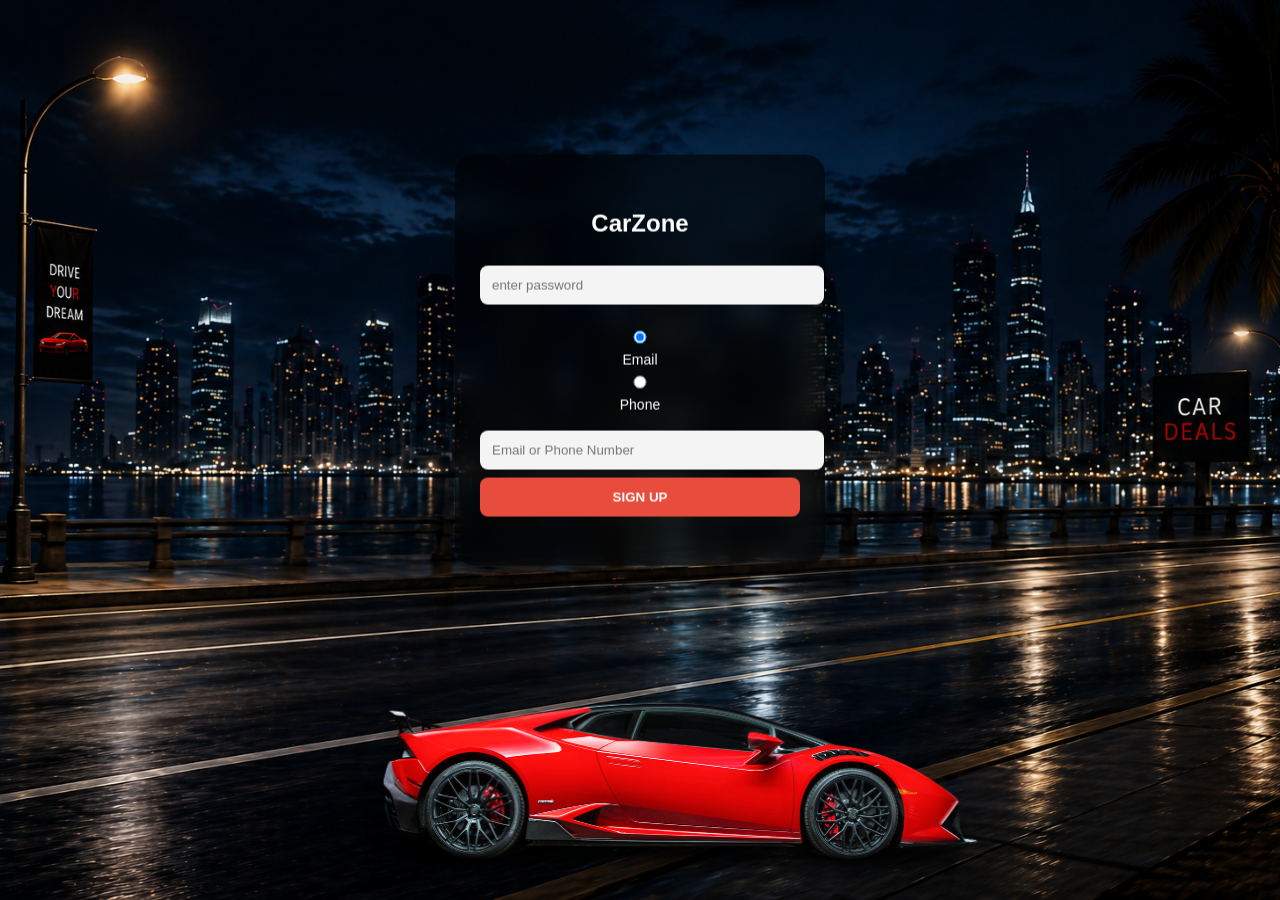
<file: acount/profile.html>
<!DOCTYPE html>
<html lang="ar" dir="rtl">

<head>

    <meta charset="UTF-8">
    <meta name="viewport" content="width=device-width, initial-scale=1.0">

    <title>حسابي</title>

    <link rel="stylesheet" href="profile.css">
    <link rel="icon" type="image/png" href="/photo/head.png">


</head>

<body>

    <div class="profile-page">

        <!-- Sidebar -->

        <div class="sidebar">

            <div class="user-card">

                <div class="circle">
                    <span id="firstLetter">M</span>
                </div>

                <h2 id="userName">Mohamed</h2>

                <p>مرحبا</p>

            </div>
<ul>

    <li class="active" onclick="showProfile()">
        حسابي
    </li>

    <li onclick="showFavorites()">
        المفضلة
    </li>

    <li onclick="showMyCars()">
        سياراتي
    </li>

    <li onclick="logout()">
        تسجيل خروج
    </li>

</ul>

        </div>


        <!-- Main Content -->


<div class="content">

    <!-- حسابي -->
    <div class="box" id="profileSection">

        <h1>حسابي</h1>

        <div class="form-grid">

            <div class="input-box">
                <label>الاسم</label>
                <input type="text" id="name" disabled>
            </div>

            <div class="input-box">
                <label>رقم الموبايل</label>
                <input type="text" id="phone" disabled>
            </div>

            <div class="input-box">
                <label>البريد الإلكتروني</label>
                <input type="email" id="email" disabled>
            </div>

            <div class="input-box">
                <label>المحافظة</label>
                <input type="text" id="city" disabled>
            </div>

            <div class="input-box">
                <label>المنطقة</label>
                <input type="text" id="area" disabled>
            </div>

        </div>

        <div class="buttons">

            <button class="edit-btn" onclick="enableEdit()">
                تعديل
            </button>

            <button class="save-btn" onclick="saveData()">
                حفظ
            </button>

        </div>

    </div>

    <!-- المفضلة -->
    <div class="box" id="favoritesSection" style="display:none;">

        <h1>المفضلة ❤️</h1>

        <div id="favoriteCars"></div>

    </div>

    <!-- سياراتي -->
    <div class="box" id="myCarsSection" style="display:none;">

        <h1>سياراتي 🚗</h1>

        <div id="myCars"></div>

    </div>

</div>

            <!-- Cars -->

    

        </div>

    </div>

    <script src="profile.js"></script>

</body>

</html>
</file>
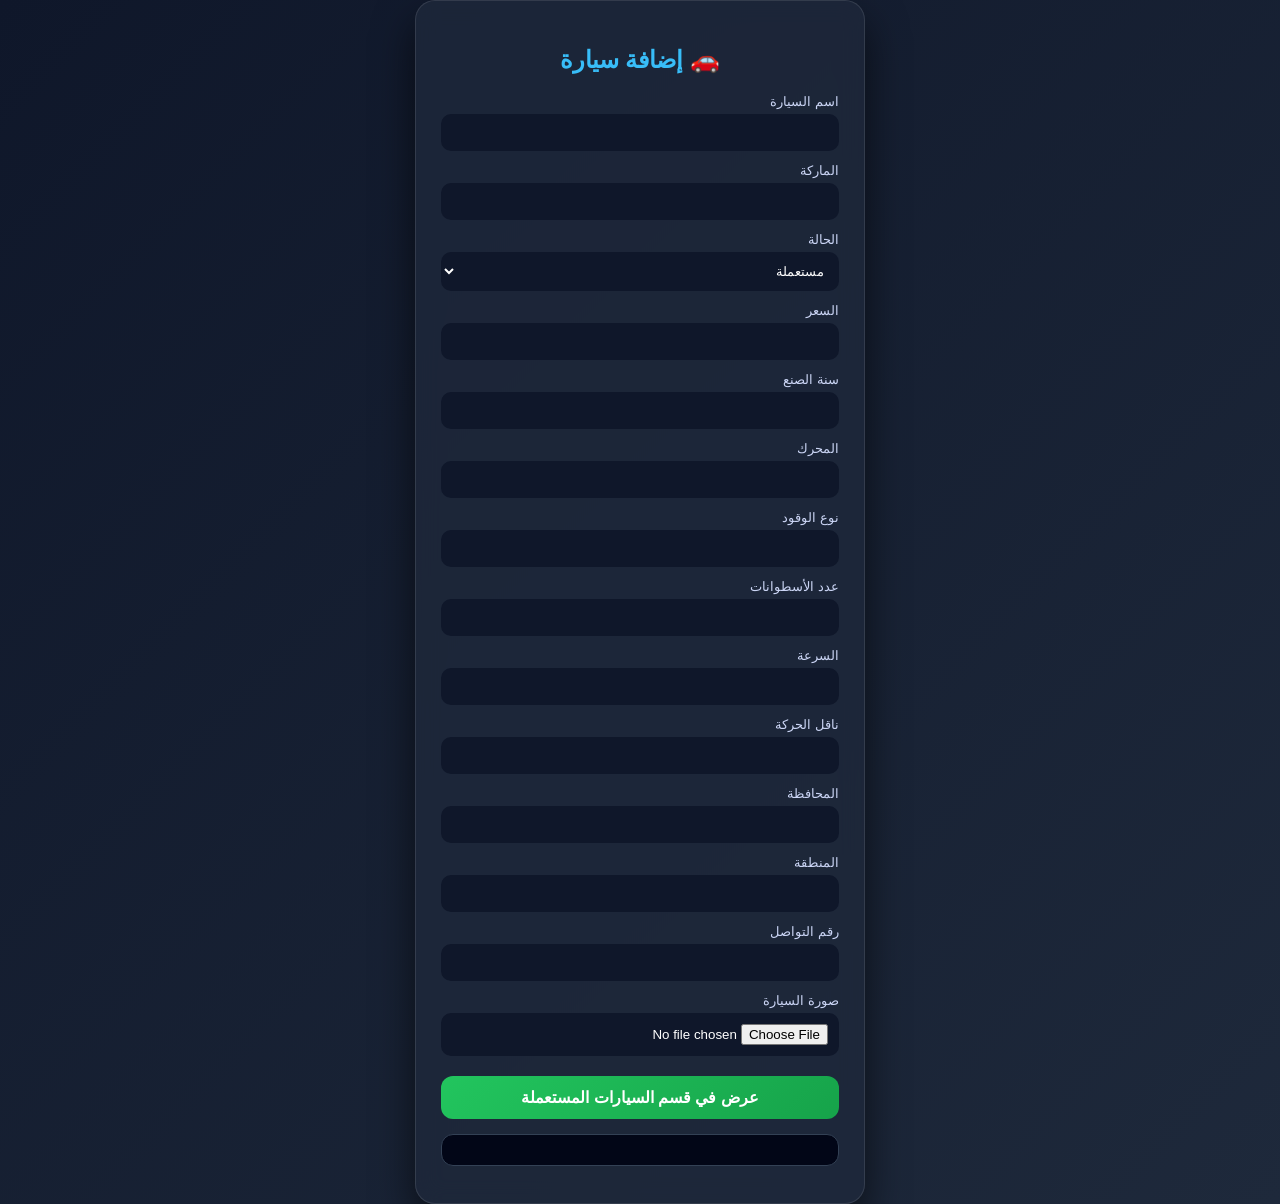
<file: addandlogn/add_car.html>
<!DOCTYPE html>
<html lang="ar">
<head>
<meta charset="UTF-8" />
<meta name="viewport" content="width=device-width, initial-scale=1.0" />
<title>إضافة سيارة</title>

<link rel="stylesheet" href="style.css">
    <link rel="icon" type="image/png" href="/photo/head.png">

</head>

<body>

<div class="container">
    <h2>🚗 إضافة سيارة</h2>

    <label>اسم السيارة</label>
    <input type="text" id="name" />

    <label>الماركة</label>
    <input type="text" id="brand" />

    <label>الحالة</label>
    <select id="status">
        <!-- <option>جديدة</option> -->
        <option>مستعملة</option>
    </select>

    <label>السعر</label>
    <input type="text" id="price" />

    <label>سنة الصنع</label>
    <input type="number" id="year" />

    <label>المحرك</label>
    <input type="text" id="engine" />

    <label>نوع الوقود</label>
    <input type="text" id="fuel" />

    <label>عدد الأسطوانات</label>
    <input type="number" id="cylinders" />

    <label>السرعة</label>
    <input type="text" id="speed" />

    <label>ناقل الحركة</label>
    <input type="text" id="transmission" />

    <!-- الجديد -->
    <label>المحافظة</label>
    <input type="text" id="governorate" />

    <label>المنطقة</label>
    <input type="text" id="area" />

    <label>رقم التواصل</label>
    <input type="text" id="phone" />

    <label>صورة السيارة</label>
    <input type="file" id="image" accept="image/*" />
    <img id="preview" />

    <button onclick="submitData()">عرض في قسم السيارات المستعملة</button>

    <pre id="output"></pre>
</div>

<script src="script.js"></script>
</body>
</html>
</file>
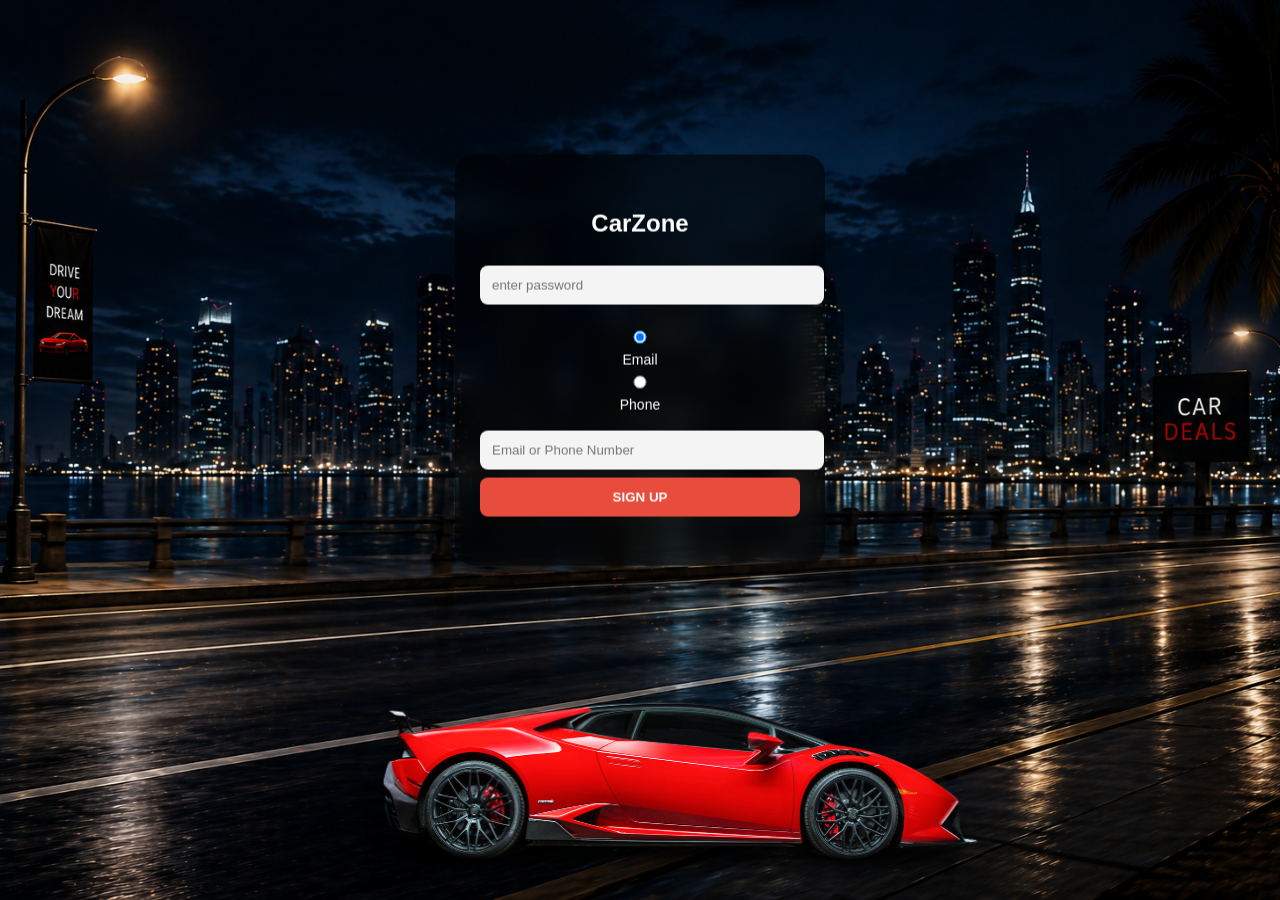
<file: addandlogn/login.html>
<!DOCTYPE html>
<html lang="en">
<head>
    <meta charset="UTF-8">
    <meta name="viewport" content="width=device-width, initial-scale=1.0">
    <title>Login - Car Store</title>

    <!-- ربط CSS -->
    <link rel="stylesheet" href="login.css">
</head>

<body>

<div class="login-card">
    <h2> CarZone</h2>

    <form id="carForm">
        <input type="password" id="password" placeholder="enter password" required>

        <div class="radio-group">
            <label><input type="radio" name="contactType" value="email" checked> Email</label>
            <label><input type="radio" name="contactType" value="phone"> Phone</label>
        </div>

        <input type="text" id="userContact" placeholder="Email or Phone Number" required>

        <button type="submit">SIGN UP</button>
    </form>

    <p id="status-msg"></p>
</div>

<img src="car.png" id="car-sprite">

<!-- ربط JS -->
<script src="login (1).js"></script>

</body>
</html>
</file>
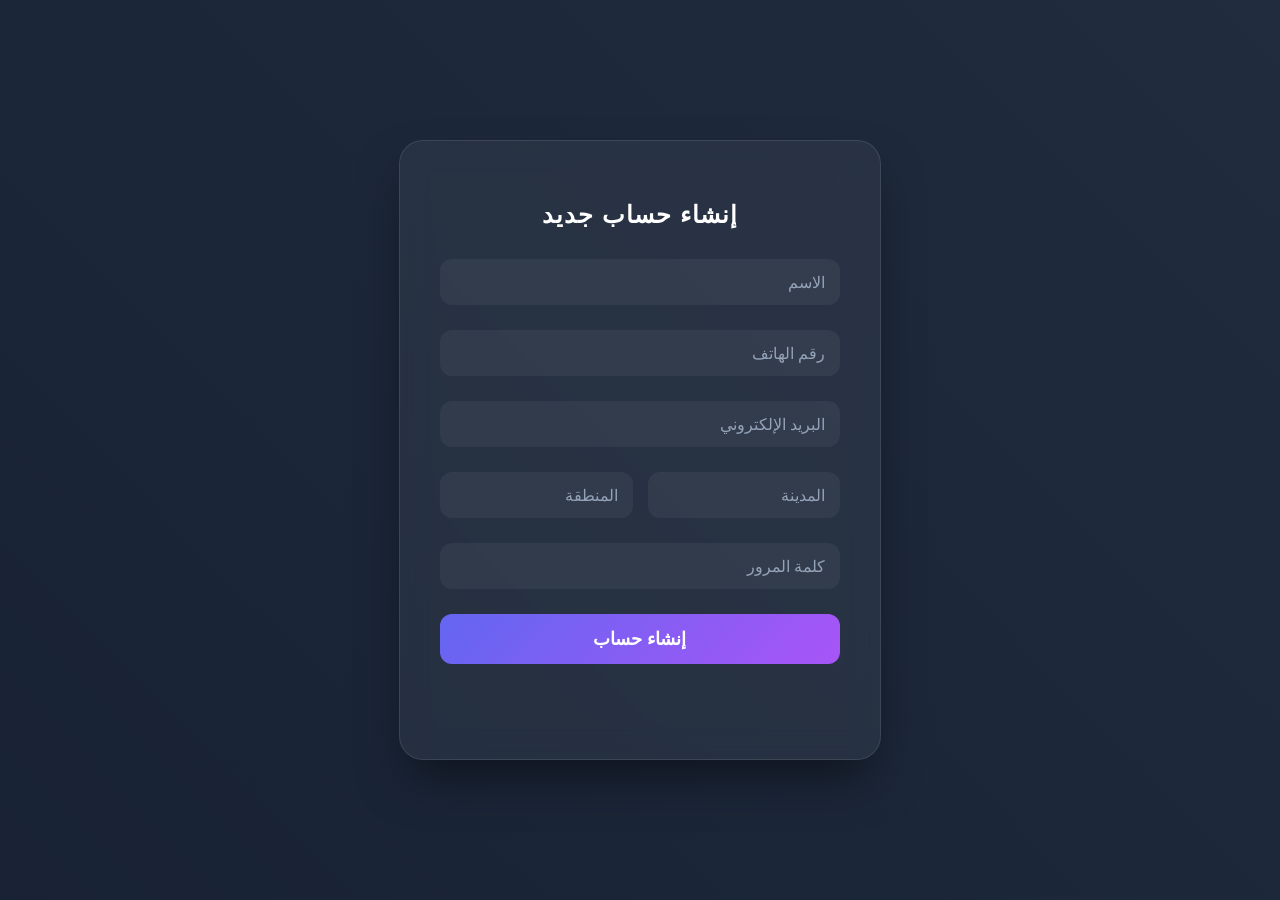
<file: crreat/newuser.html>
<!DOCTYPE html>
<html lang="ar">
<head>
    <meta charset="UTF-8">
    <title>إنشاء حساب</title>
    <link rel="stylesheet" href="newuser.css">
    <link rel="icon" type="image/png" href="/photo/head.png">

</head>
<body>


<div class="background-animate"></div>
<div class="container">
    <h2>إنشاء حساب جديد</h2>
    <form onsubmit="event.preventDefault();">
        <div class="input-group">
            <input type="text" id="name" placeholder=" " required>
            <label>الاسم</label>
        </div>

        <div class="input-group">
            <input type="text" id="phone" placeholder=" " required>
            <label>رقم الهاتف</label>
        </div>

        <div class="input-group">
            <input type="email" id="email" placeholder=" " required>
            <label>البريد الإلكتروني</label>
        </div>

        <div class="row">
            <div class="input-group">
                <input type="text" id="city" placeholder=" " required>
                <label>المدينة</label>
            </div>
            <div class="input-group">
                <input type="text" id="area" placeholder=" " required>
                <label>المنطقة</label>
            </div>
        </div>

        <div class="input-group">
            <input type="password" id="password" placeholder=" " required>
            <label>كلمة المرور</label>
        </div>

        <button type="button" onclick="register()">
            <span>إنشاء حساب</span>
        </button>
    </form>
    <p id="msg"></p>
</div>
<script src="newuser.js"></script>
</body>
</html>
</file>
<file: acount/profile.css>
*{
    margin: 0;
    padding: 0;
    box-sizing: border-box;
}

body{

    font-family: Arial;
    background: #f5f7fa;
}

.profile-page{

    display: flex;
    min-height: 100vh;
}

/* Sidebar */

.sidebar{

    width: 280px;
    background: white;
    padding: 20px;
    border-left: 1px solid #ddd;
}

.user-card{

    background: #eef4ff;
    padding: 30px 20px;
    border-radius: 16px;
    text-align: center;
    margin-bottom: 20px;
}

.circle{

    width: 70px;
    height: 70px;
    background: white;
    border-radius: 50%;
    margin: auto;
    display: flex;
    justify-content: center;
    align-items: center;
    font-size: 30px;
    font-weight: bold;
    margin-bottom: 10px;
}

.sidebar ul{

    list-style: none;
}

.sidebar li{

    padding: 18px;
    cursor: pointer;
    border-radius: 10px;
    margin-bottom: 10px;
    transition: .3s;
}

.sidebar li:hover{

    background: #f0f4ff;
}

.active{

    background: #e7efff;
    color: #0066ff;
}

/* Content */

.content{

    flex: 1;
    padding: 40px;
}

.box{

    background: white;
    padding: 35px;
    border-radius: 18px;
}

.box h1{

    margin-bottom: 30px;
}

.form-grid{

    display: grid;
    grid-template-columns: repeat(2,1fr);
    gap: 20px;
}

.input-box{

    display: flex;
    flex-direction: column;
}

.input-box label{

    margin-bottom: 8px;
    font-weight: bold;
}

.input-box input{

    padding: 14px;
    border-radius: 10px;
    border: 1px solid #ddd;
    outline: none;
}

.buttons{

    margin-top: 25px;
    display: flex;
    gap: 15px;
}

.buttons button{

    border: none;
    padding: 12px 30px;
    border-radius: 10px;
    cursor: pointer;
    font-size: 16px;
}

.edit-btn{

    background: #0066ff;
    color: white;
}

.save-btn{

    background: #111827;
    color: white;
}

/* Cars */

.cars-section{

    margin-top: 30px;
}

#favoriteCar{

    margin-top: 20px;
    display: grid;
    grid-template-columns: repeat(auto-fit,minmax(280px,1fr));
    gap: 20px;
}

.car-card{

    background: white;
    border-radius: 16px;
    overflow: hidden;
    box-shadow: 0 5px 15px rgba(0,0,0,.08);
}

.car-card img{

    width: 100%;
    height: 220px;
    object-fit: cover;
}

.car-info{

    padding: 15px;
}

.car-info h3{

    margin-bottom: 10px;
}

.car-info p{

    color: #0066ff;
    font-weight: bold;
}

@media(max-width:900px){

    .profile-page{

        flex-direction: column;
    }

    .sidebar{

        width: 100%;
    }

    .form-grid{

        grid-template-columns: 1fr;
    }
}
#favoriteCars{
    display:grid !important;
    grid-template-columns:repeat(auto-fit,minmax(280px,1fr));
    gap:20px;
    margin-top:20px;
}

#favoritesSection{
    background:white;
    min-height:500px;
}

.car-card{
    display:block ;
    background:white;
    border:2px solid rgb(155, 139, 139) ;
     transition: all 0.3s ease;
  transform: scale(1);
  box-shadow: 0 5px 15px rgba(0,0,0,0.1);
}

.car-card:hover {
  transform: scale(1.05);
  box-shadow: 0 15px 35px rgba(0, 123, 255, 0.4);
}

.details{
    font-size: xx-large;
    display: flex;
   justify-self: center;
width: 200px;
color: #e7efff;
height: 50px;
background-color: rgb(10, 65, 204);
justify-content: center;
border-radius: 10px;
text-decoration-line: none;
margin-bottom: 10px;


}
.details:hover{
    background-color: rgb(41, 51, 80);
}


.flip-card{
    perspective:1000px;
}

.flip-card-inner{
    position:relative;
    width:100%;
    height:400px;
    transition:1s;
    transform-style:preserve-3d;
}

.flip-card-inner.flipped{
    transform:rotateY(180deg);
}
.flip-card-front{
    height: 100px;
}

.flip-card-front,
.flip-card-back{
background-color: #0066ff;
    position:absolute;
    width:100%;
    height:100%;
    backface-visibility:hidden;

    background:#fff;
    border-radius:15px;
}

.flip-card-back{

    transform:rotateY(180deg);

    padding:20px;

    display:flex;

    flex-direction:column;

    gap:10px;
}

.flip-card-back input{

    padding:10px;

    border:1px solid #ddd;

    border-radius:8px;
}










.flip-card-front{
    display:flex;
    flex-direction:column;
    overflow:hidden;
    /* margin: 0px; */
}

.car-image{

   max-height:540px;
}

.car-image img{

    width:100%;
    height:300px;
    object-fit:cover;
  transform: scale(1);

}
.car-image img:hover{
  transform: scale(1.1);


}
.car-info{

    padding:20px;
}

.car-info h2{

    font-size:22px;
    margin-bottom:10px;
    color:#111827;
}

.price{

    display:block;
    font-size:24px;
    font-weight:bold;
    color:#0066ff;
    margin-bottom:15px;
}

.specs{

    display:flex;
    gap:10px;
    flex-wrap:wrap;
    margin-bottom:20px;
}

.specs span{

    background:#eef4ff;
    color:#0066ff;
    padding:8px 14px;
    border-radius:30px;
    font-size:14px;
}

.details-btn{

    width:100%;
    height:48px;
    border:none;
    border-radius:12px;
    background:#0066ff;
    color:#fff;
    font-size:16px;
    cursor:pointer;
    transition:.3s;
    font-size: x-large;
}

.details-btn:hover{
background-color: #111827;
    transform:translateY(-2px);
}

















.flip-card{

    perspective:1000px;
}

.flip-card-inner{

    position:relative;

    width:100%;

    min-height:750px;

    transition:0.8s;

    transform-style:preserve-3d;
}

.flip-card-inner.flipped{

    transform:rotateY(180deg);
}

.flip-card-front,
.flip-card-back{

    position:absolute;

    width:100%;

    height:950px;

    backface-visibility:hidden;

    background:#fff;

    border-radius:20px;

    box-shadow:0 10px 30px rgba(0,0,0,.1);
}

.flip-card-front img{

    width:100%;

    height:250px;

    object-fit:cover;
}

.flip-card-back{

    transform:rotateY(180deg);

    padding:25px;

    overflow-y:auto;
}

.details-title{

    text-align:center;

    margin-bottom:20px;

    color:#0066ff;
}

.details-grid{

    display:grid;

    grid-template-columns:repeat(2,1fr);

    gap:15px;
}

.field{

    display:flex;

    flex-direction:column;
}

.field label{

    margin-bottom:6px;

    font-size:13px;

    font-weight:bold;

    color:#666;
}

.field input{

    height:45px;

    border:1px solid #ddd;

    border-radius:10px;

    padding:0 12px;

    outline:none;
}

.card-buttons{

    display:flex;

    gap:10px;

    margin-top:25px;
}

.card-buttons button{

    flex:1;

    height:45px;

    border:none;

    border-radius:10px;

    cursor:pointer;

    font-weight:bold;
}

.save-btn{

    background:#0066ff;

    color:white;
}

.delete-btn{

    background:#dc2626;

    color:white;
}

.back-btn{

    background:#111827;

    color:white;
}

@media(max-width:768px){

    .details-grid{

        grid-template-columns:1fr;
    }
}
</file>
<file: addandlogn/style.css>
* {
    box-sizing: border-box;
    font-family: 'Cairo', sans-serif;
}

body {
    margin: 0;
    background: linear-gradient(135deg, #0f172a, #1e293b);
    color: #fff;
    display: flex;
    justify-content: center;
    align-items: center;
    min-height: 100vh;
    direction: rtl;
}

.container {
    width: 450px;
    background: rgba(30, 41, 59, 0.8);
    backdrop-filter: blur(12px);
    border-radius: 20px;
    padding: 25px;
    box-shadow: 0 20px 40px rgba(0,0,0,0.6);
    border: 1px solid rgba(255,255,255,0.1);
    animation: fadeIn 0.8s ease;
}

@keyframes fadeIn {
    from {
        opacity: 0;
        transform: translateY(30px);
    }
    to {
        opacity: 1;
        transform: translateY(0);
    }
}

h2 {
    text-align: center;
    margin-bottom: 20px;
    color: #38bdf8;
}

label {
    font-size: 13px;
    margin-top: 12px;
    display: block;
    color: #cbd5f5;
}

input, select {
    width: 100%;
    padding: 10px;
    margin-top: 5px;
    border-radius: 10px;
    border: 1px solid transparent;
    background: #0f172a;
    color: white;
    transition: 0.3s;
}

input:focus, select:focus {
    border: 1px solid #38bdf8;
    box-shadow: 0 0 8px #38bdf8;
    outline: none;
}

button {
    margin-top: 20px;
    width: 100%;
    padding: 12px;
    border-radius: 12px;
    border: none;
    font-size: 16px;
    cursor: pointer;
    background: linear-gradient(135deg, #22c55e, #16a34a);
    color: white;
    transition: 0.3s;
    font-weight: bold;
}

button:hover {
    transform: scale(1.05);
    box-shadow: 0 10px 20px rgba(34,197,94,0.4);
}

img {
    margin-top: 10px;
    width: 100%;
    border-radius: 12px;
    display: none;
    border: 2px solid #38bdf8;
}

pre {
    margin-top: 15px;
    background: #020617;
    padding: 15px;
    border-radius: 12px;
    overflow-x: auto;
    font-size: 12px;
    border: 1px solid #334155;
}
</file>
<file: addandlogn/login.css>
body, html {
    margin: 0;
    padding: 0;
    height: 100%;
    font-family: 'Segoe UI', Roboto, Helvetica, Arial, sans-serif;
    background: url('background.jpg.jpeg') no-repeat center center fixed;
    background-size: cover;
    overflow: hidden;
}

.login-card {
    background: rgba(0, 0, 0, 0.65);
    backdrop-filter: blur(12px);
    width: 320px;
    padding: 35px 25px;
    border-radius: 20px;
    position: absolute;
    top: 40%;
    left: 50%;
    transform: translate(-50%, -50%);
    text-align: center;
    box-shadow: 0 20px 40px rgba(0,0,0,0.5);
}

.login-card h2 {
    color: #fff;
    margin-bottom: 20px;
}

.login-card input {
    width: 100%;
    padding: 12px;
    margin: 8px 0;
    border: none;
    border-radius: 8px;
    background: #f4f4f4;
    outline: none;
}

.login-card button {
    width: 100%;
    padding: 12px;
    background-color: #e74c3c;
    color: white;
    border: none;
    border-radius: 8px;
    font-weight: bold;
    cursor: pointer;
}

.login-card button:hover {
    background-color: #c0392b;
}

#car-sprite {
    position: absolute;
    bottom: 5px;
    left: -400px;
    width: 650px;
    z-index: 5;
    filter: drop-shadow(0 15px 10px rgba(0,0,0,0.4));
}

#status-msg {
    color: #e74c3c;
    margin-top: 10px;
    font-size: 14px;
    font-weight: bold;
}

.radio-group {
    color: white;
    font-size: 14px;
    margin: 10px 0;
}
</file>
<file: crreat/newuser.css>
/* body {
    font-family: Arial;
    background: #f2f2f2;
    display: flex;
    justify-content: center;
    align-items: center;
    height: 100vh;
}

.container {
    background: white;
    padding: 20px;
    width: 300px;
    border-radius: 10px;
    box-shadow: 0 0 10px gray;
}

input {
    width: 100%;
    padding: 10px;
    margin: 8px 0;
}

button {
    width: 100%;
    padding: 10px;
    background: green;
    color: white;
    border: none;
    cursor: pointer;
}

#msg {
    text-align: center;
    color: red;
} */


:root {
    --primary: #6366f1;
    --secondary: #a855f7;
    --bg-dark: #0f172a;
}

body {
    margin: 0;
    padding: 0;
    display: flex;
    justify-content: center;
    align-items: center;
    min-height: 100vh;
    font-family: 'Segoe UI', Tahoma, Geneva, Verdana, sans-serif;
    background: var(--bg-dark);
    overflow: hidden;
    direction: rtl;
}

/* خلفية متحركة */
.background-animate {
    position: absolute;
    width: 100%;
    height: 100%;
    background: linear-gradient(45deg, #0f172a, #1e293b, #334155);
    background-size: 400% 400%;
    animation: gradientBG 15s ease infinite;
    z-index: -1;
}

@keyframes gradientBG {
    0% { background-position: 0% 50%; }
    50% { background-position: 100% 50%; }
    100% { background-position: 0% 50%; }
}

.container {
    background: rgba(255, 255, 255, 0.05);
    backdrop-filter: blur(15px);
    border: 1px solid rgba(255, 255, 255, 0.1);
    padding: 40px;
    border-radius: 24px;
    width: 400px;
    box-shadow: 0 25px 50px -12px rgba(0, 0, 0, 0.5);
    transition: all 0.4s cubic-bezier(0.175, 0.885, 0.32, 1.275);
    position: relative;
}

/* تأثير التوهج عند التمرير على الحاوية */
.container:hover {
    transform: translateY(-5px);
    box-shadow: 0 0 30px rgba(99, 102, 241, 0.3);
    border-color: rgba(99, 102, 241, 0.4);
}

h2 {
    color: #fff;
    text-align: center;
    margin-bottom: 30px;
    font-weight: 700;
    letter-spacing: 1px;
}

.input-group {
    position: relative;
    margin-bottom: 25px;
}

.input-group input {
    width: 100%;
    padding: 12px 15px;
    background: rgba(255, 255, 255, 0.05);
    border: 2px solid transparent;
    border-radius: 12px;
    color: #fff;
    font-size: 16px;
    transition: all 0.3s;
    box-sizing: border-box;
}

.input-group label {
    position: absolute;
    right: 15px;
    top: 50%;
    transform: translateY(-50%);
    color: #94a3b8;
    pointer-events: none;
    transition: all 0.3s ease;
}

/* حركة الليبل عند الكتابة */
.input-group input:focus ~ label,
.input-group input:not(:placeholder-shown) ~ label {
    top: -12px;
    right: 10px;
    font-size: 12px;
    color: var(--primary);
    background: #1e293b;
    padding: 0 8px;
    border-radius: 4px;
}

.input-group input:focus {
    outline: none;
    border-color: var(--primary);
    background: rgba(255, 255, 255, 0.08);
    box-shadow: 0 0 15px rgba(99, 102, 241, 0.2);
}

.row {
    display: flex;
    gap: 15px;
}

button {
    width: 100%;
    padding: 14px;
    border: none;
    border-radius: 12px;
    background: linear-gradient(135deg, var(--primary), var(--secondary));
    color: white;
    font-size: 18px;
    font-weight: 600;
    cursor: pointer;
    position: relative;
    overflow: hidden;
    transition: all 0.3s;
}

/* أنيميشن الظل والنبض للزر */
button:hover {
    transform: scale(1.02);
    box-shadow: 0 0 25px rgba(168, 85, 247, 0.5);
}

button:active {
    transform: scale(0.98);
}

#msg {
    color: #10b981;
    text-align: center;
    margin-top: 15px;
    font-weight: 500;
    min-height: 24px;
}
</file>
